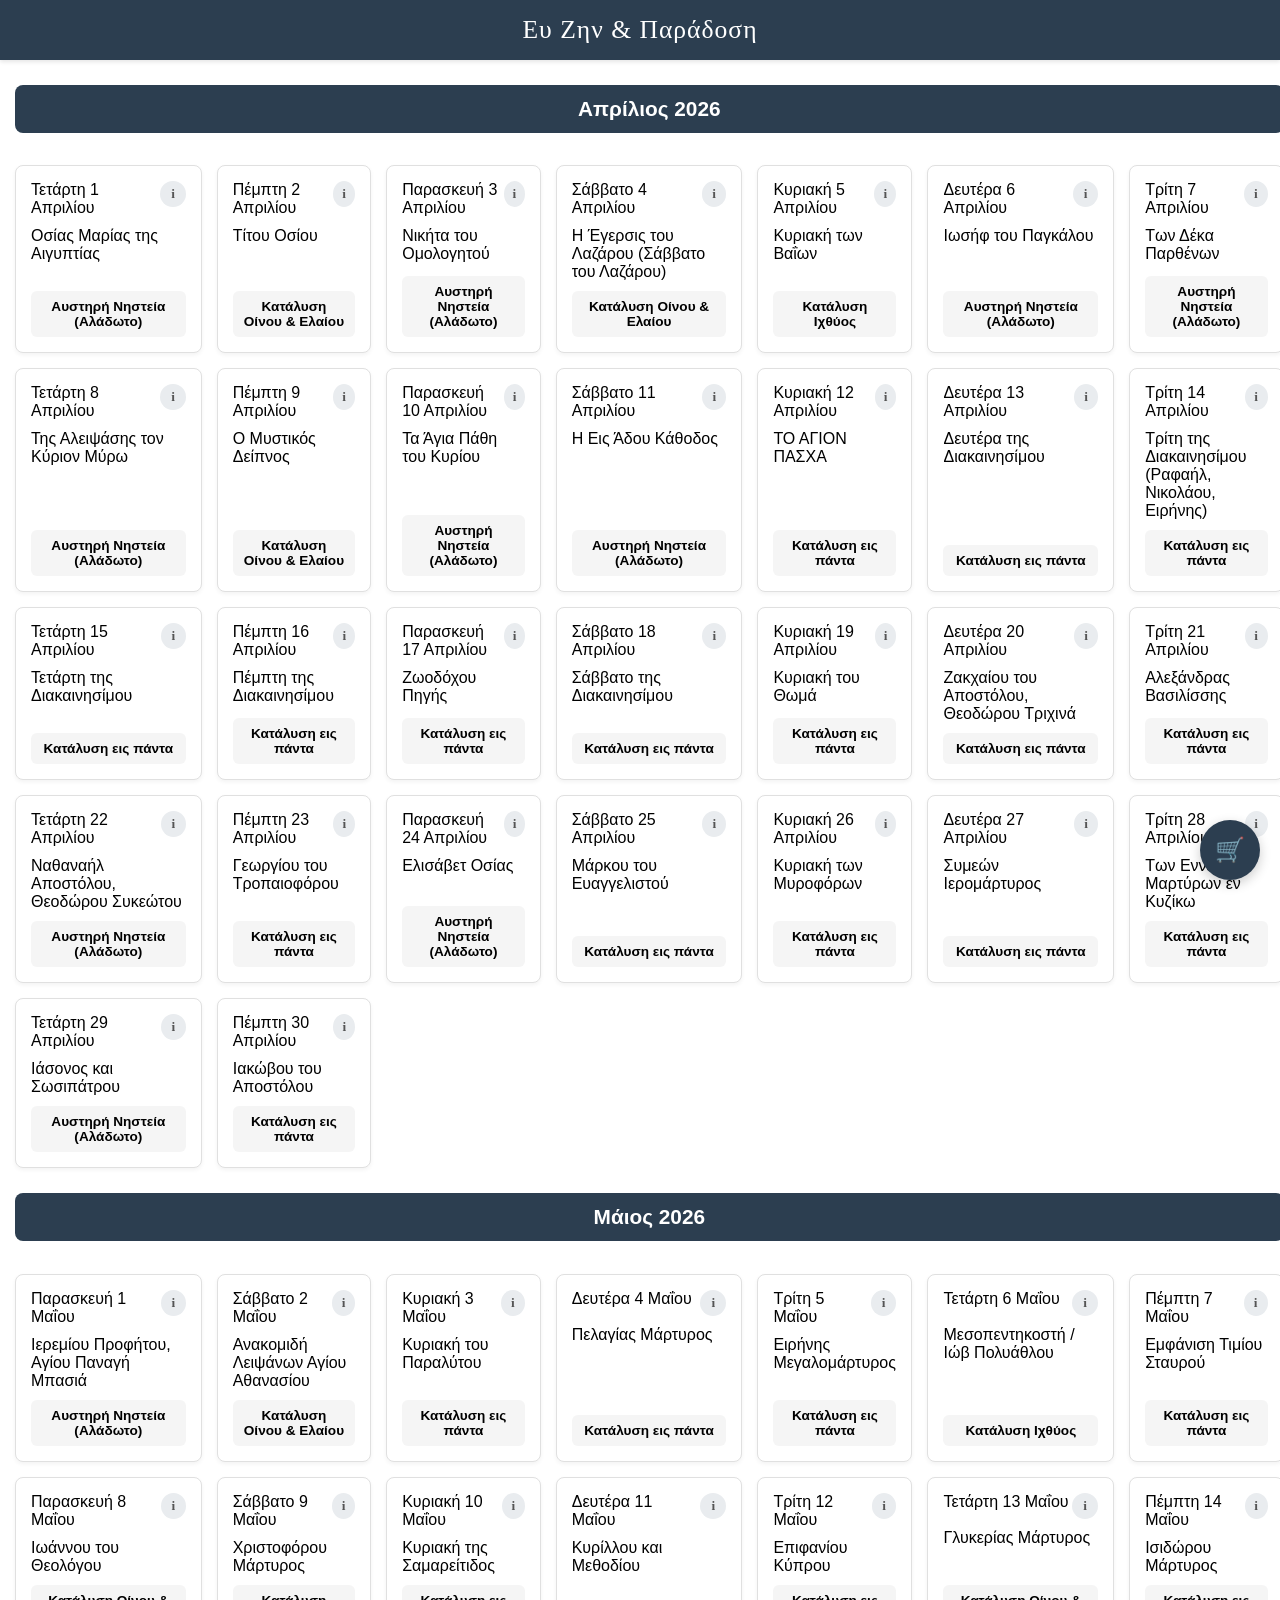
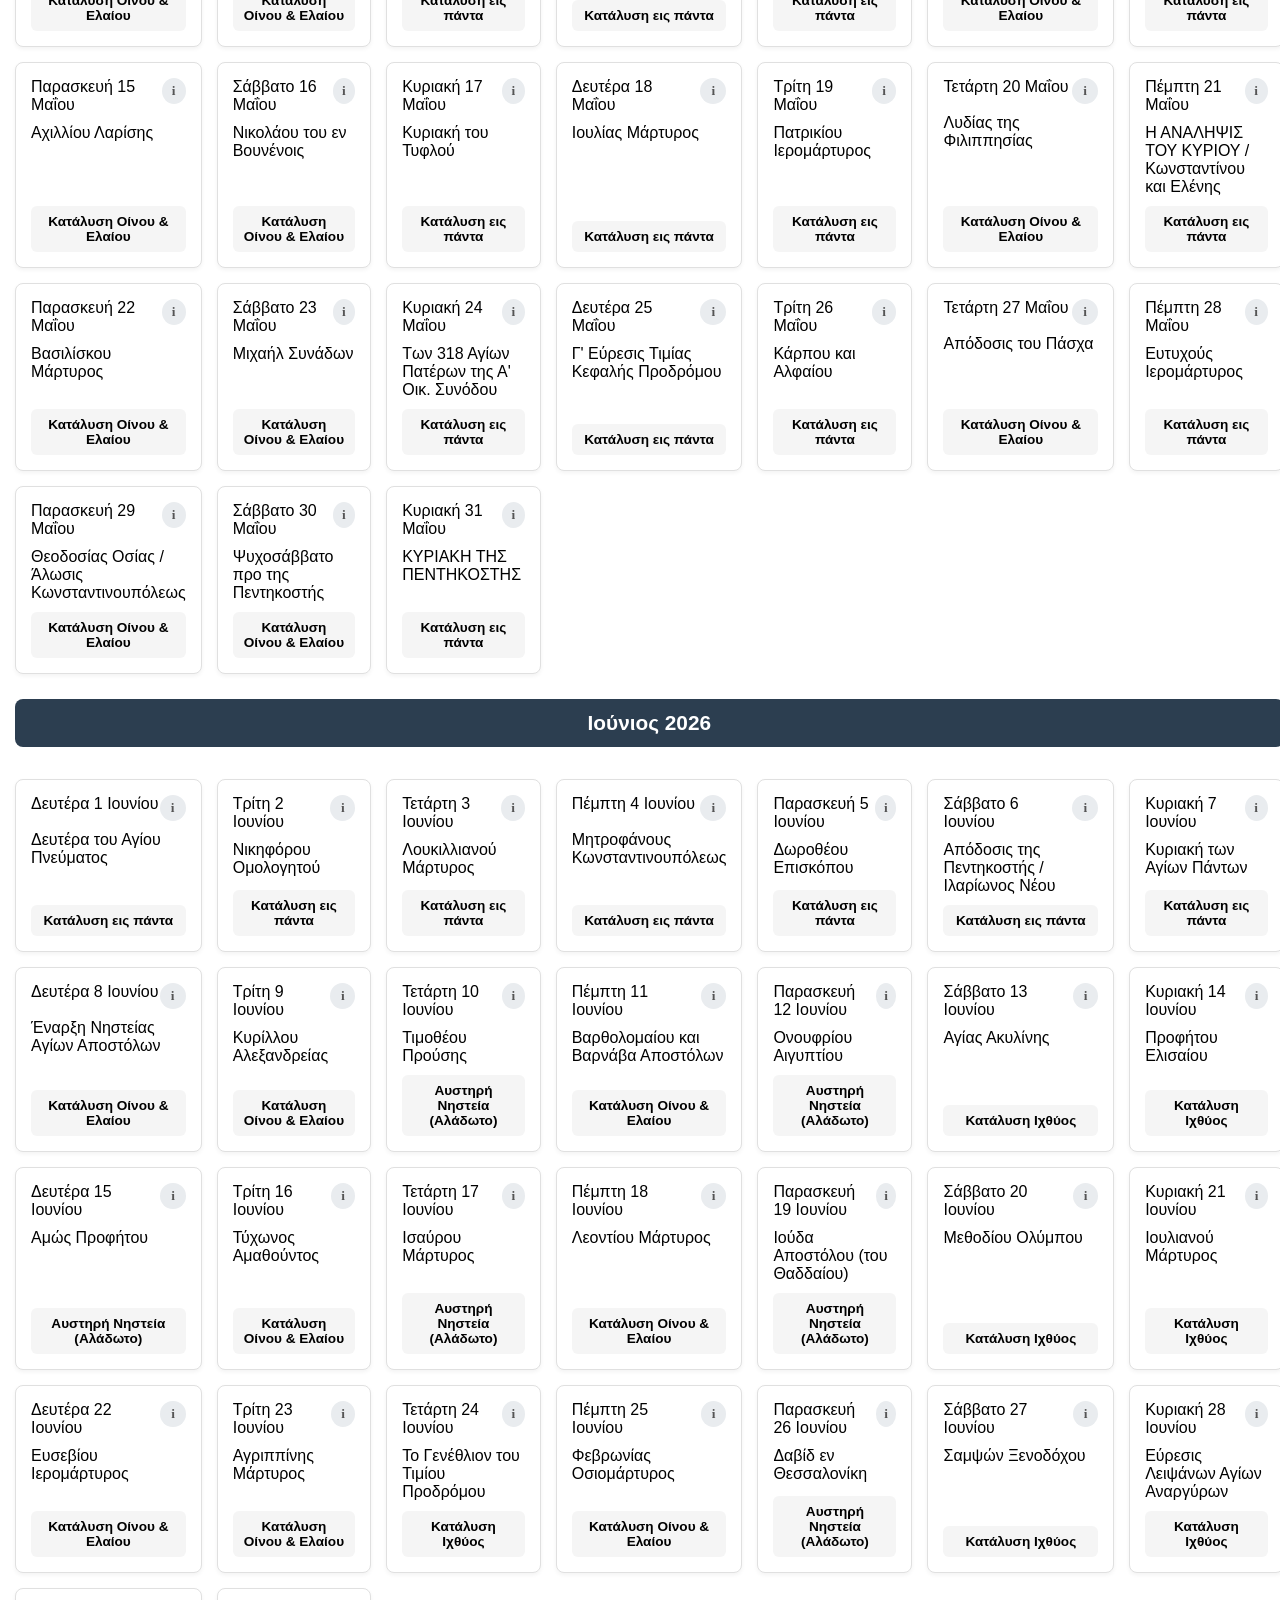
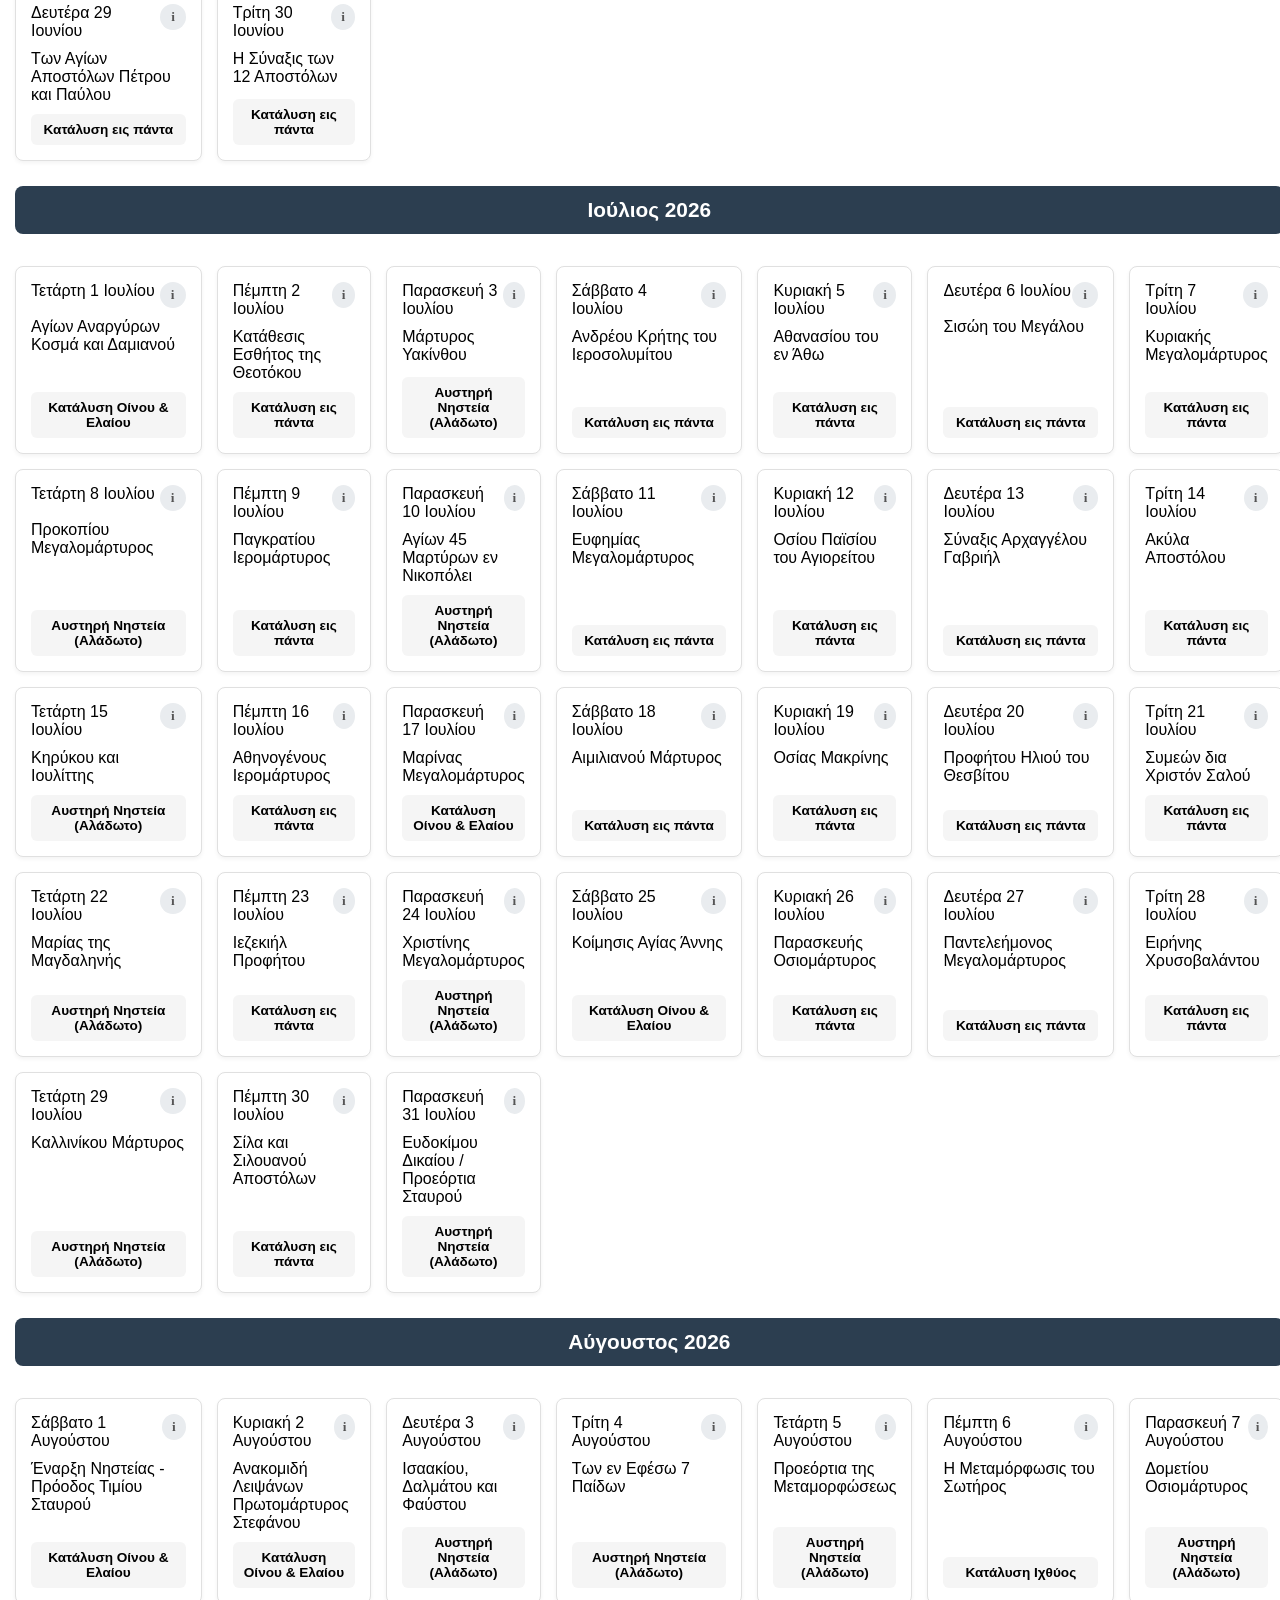
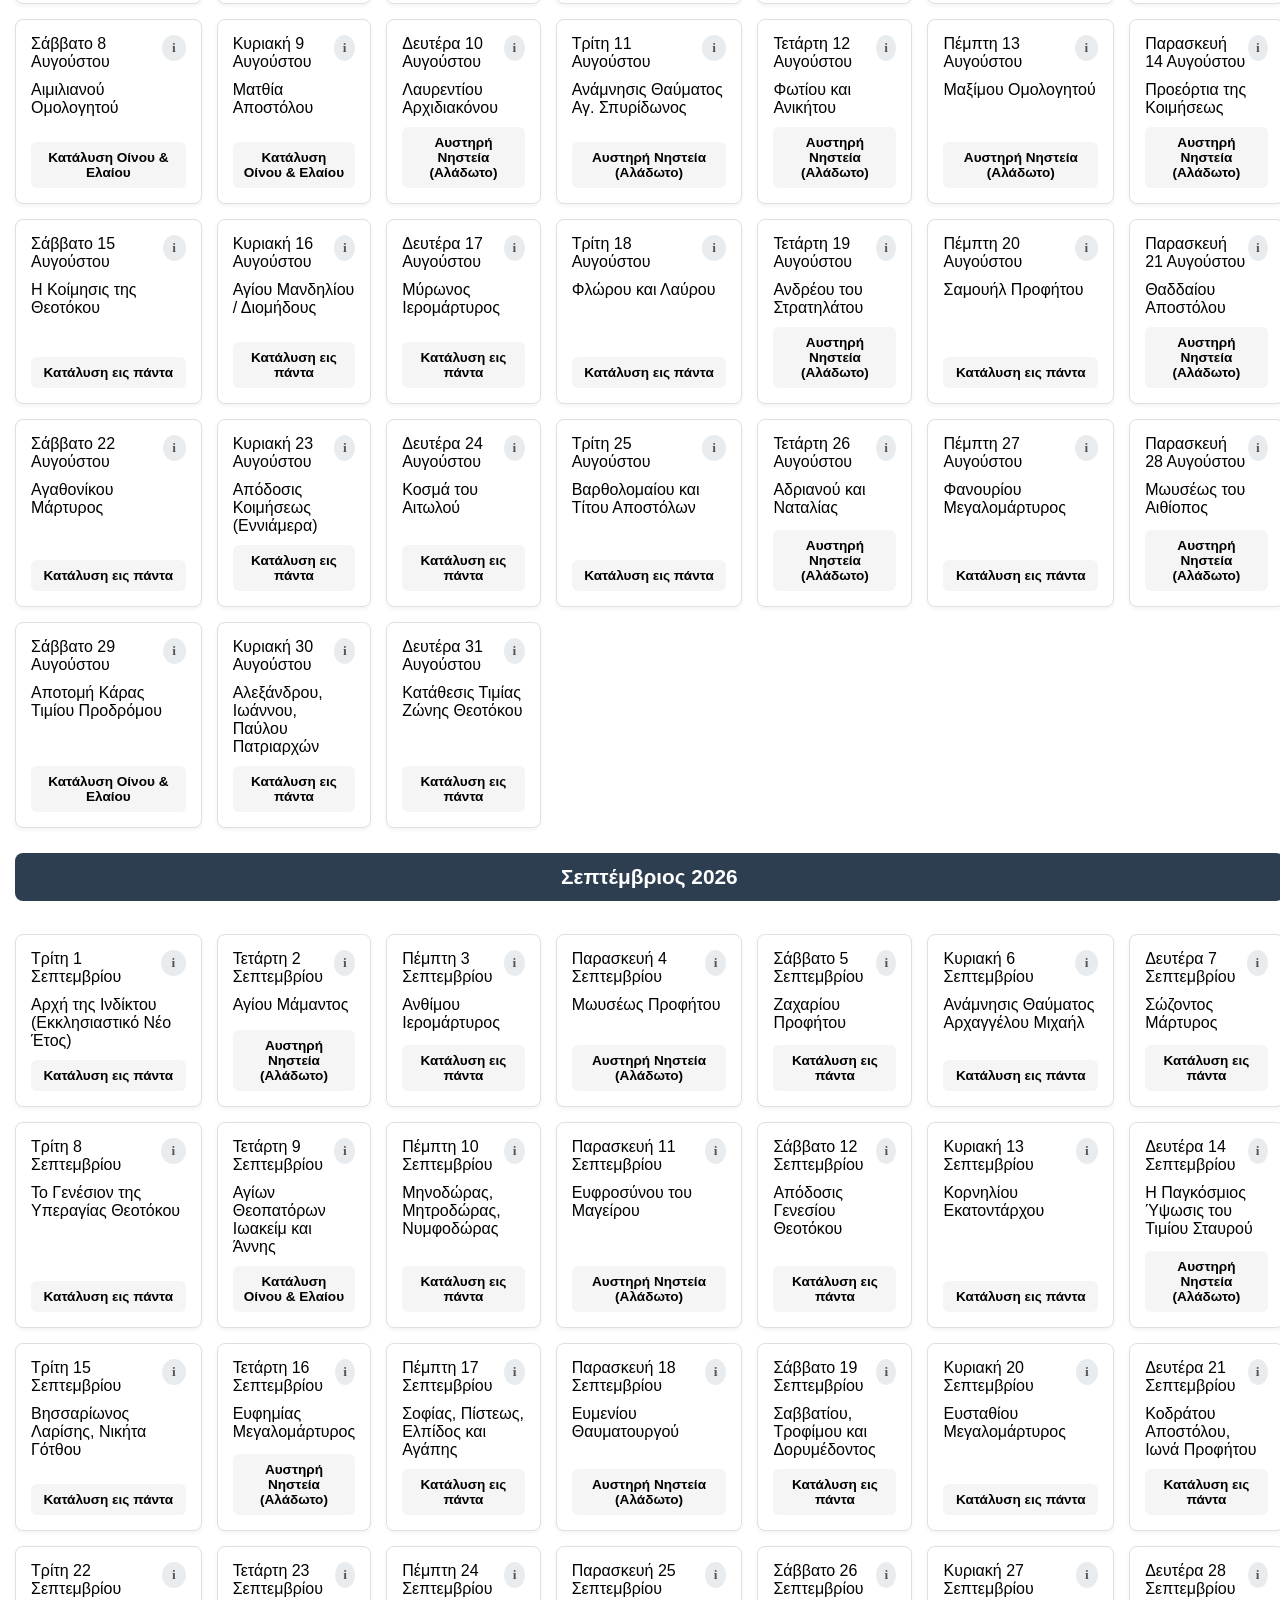
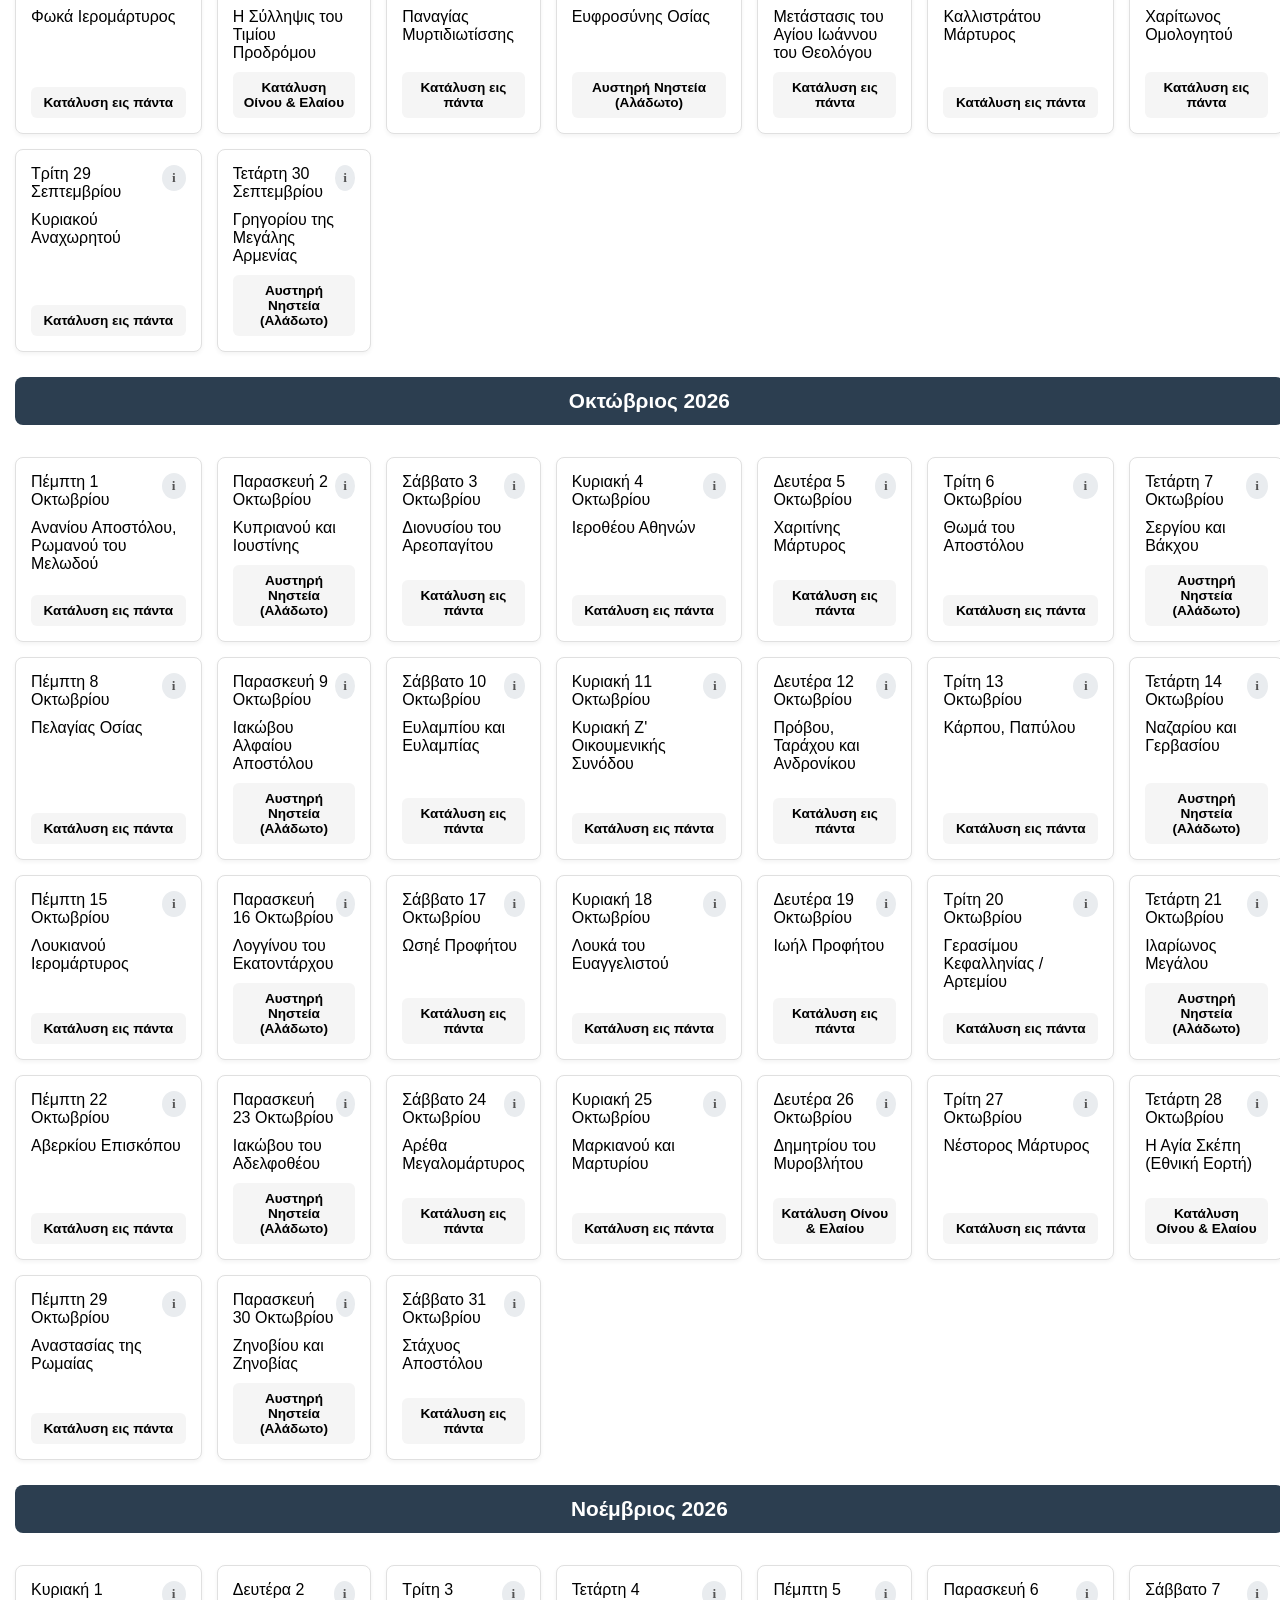
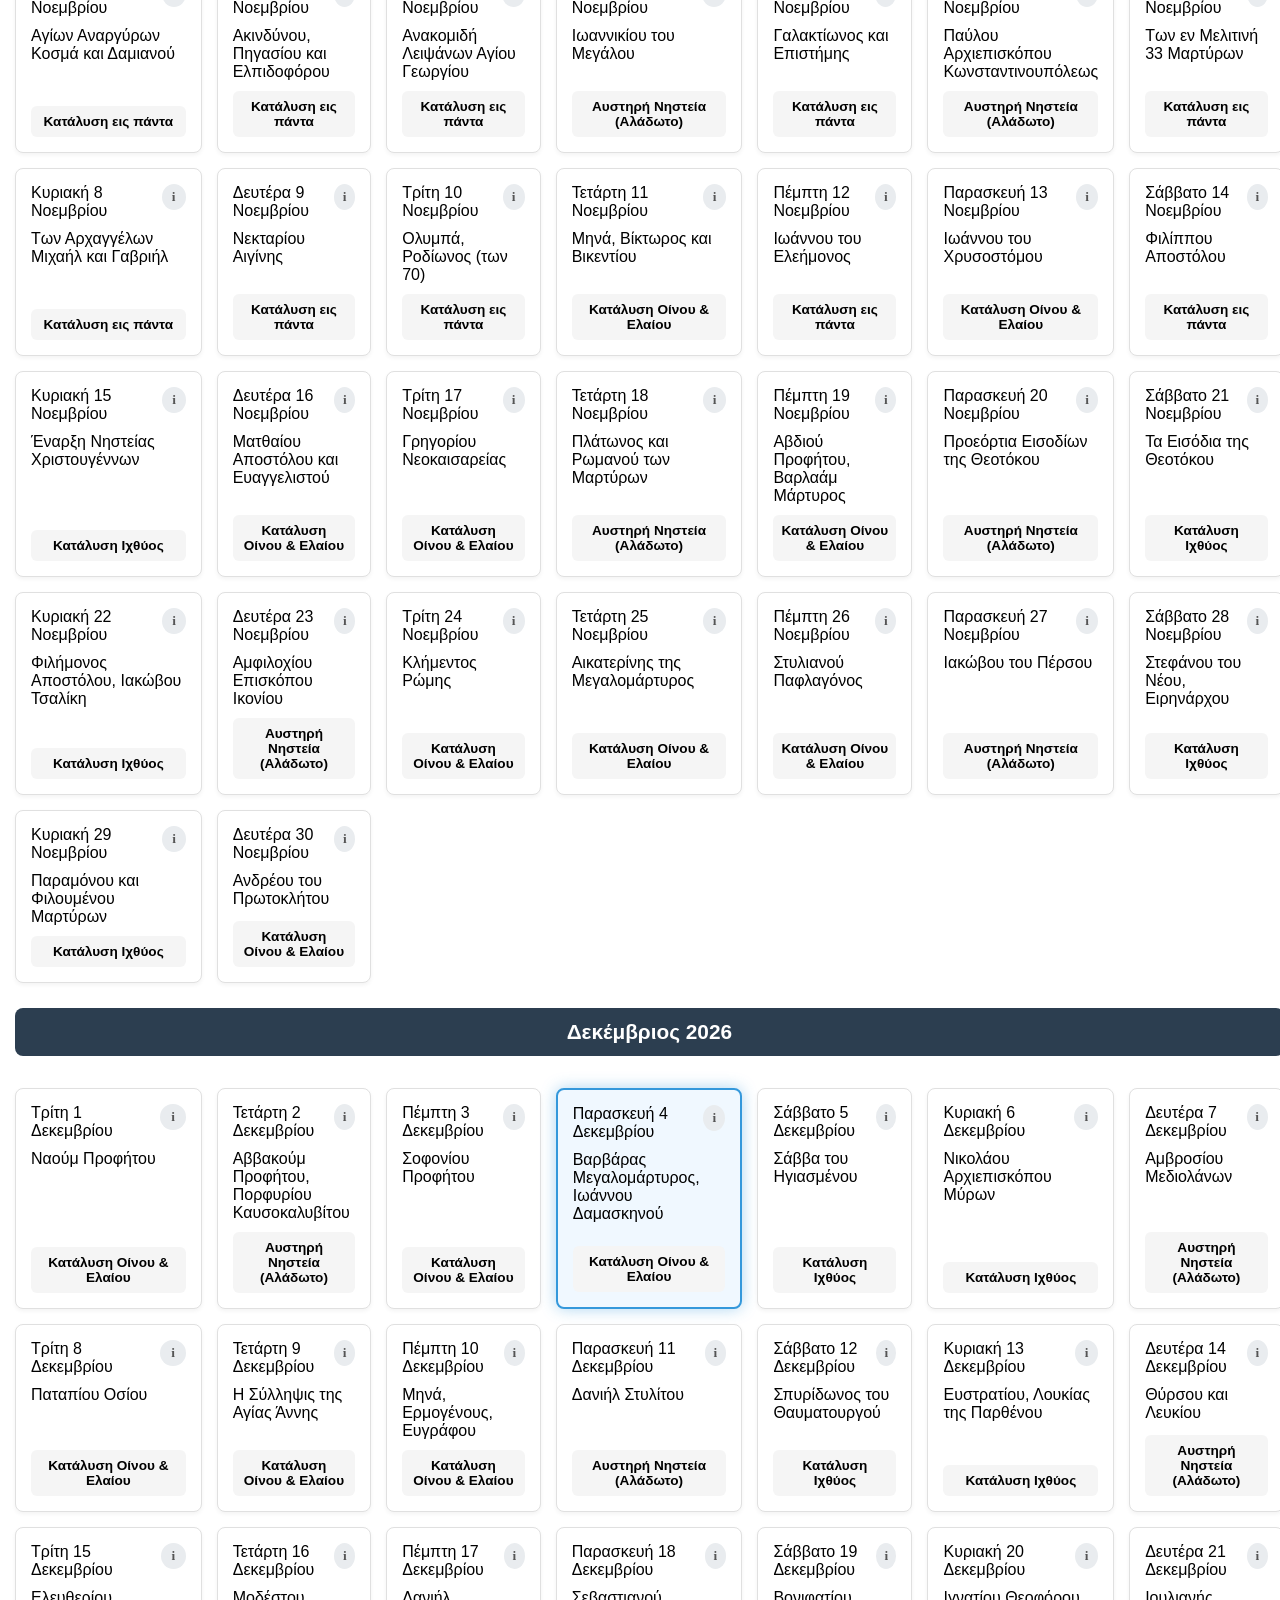
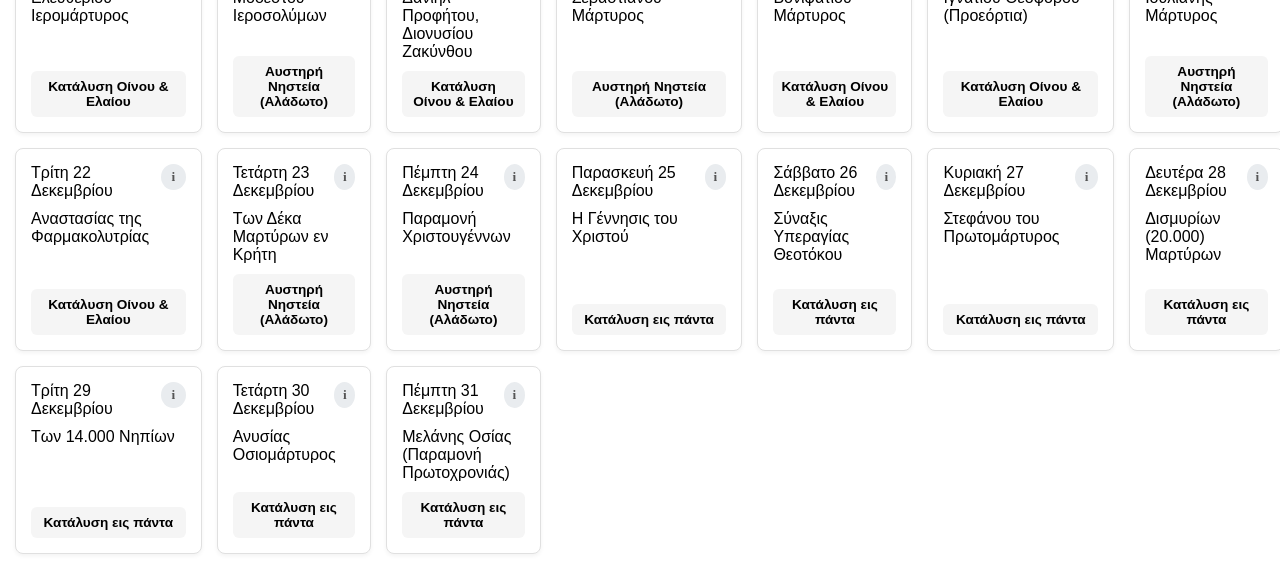
<file: index.html>
﻿<!DOCTYPE html>
<html lang="el">

<head>
    <meta charset="UTF-8">
    <meta name="viewport" content="width=device-width, initial-scale=1.0">
    <title>Ευ Ζην & Παράδοση</title>
    <link rel="stylesheet" href="css/style.css">
    <link rel="manifest" href="manifest.json">
    <link rel="icon" href="data:,">
    <meta name="theme-color" content="#2c3e50">
    <script async src="https://www.googletagmanager.com/gtag/js?id=G-W6TFYC0R31"></script>
    <script>
      window.dataLayer = window.dataLayer || [];
      function gtag(){dataLayer.push(arguments);}
      gtag('js', new Date());

      gtag('config', 'G-W6TFYC0R31');
    </script>
</head>

<body>
    <header class="app-header">
        <h1>Ευ Ζην & Παράδοση</h1>
    </header>

    <main id="app-content">
        <!-- Modular HTML views will be injected here -->
    </main>

    <!-- Modal Έξυπνης Λίστας Αγορών -->
    <div id="shopping_modal" style="display: none; position: fixed; top: 0; left: 0; width: 100vw; height: 100vh; background-color: rgba(0, 0, 0, 0.7); z-index: 9999; align-items: center; justify-content: center;" onclick="if(event.target === this) closeModal('shopping_modal')">
        <div style="background: #ffffff; padding: 25px; border-radius: 12px; width: 90%; max-width: 500px; max-height: 80vh; overflow-y: auto; box-shadow: 0 10px 25px rgba(0, 0, 0, 0.2);" onclick="event.stopPropagation()">
            <button class="close-btn" onclick="closeModal('shopping_modal')" aria-label="Κλείσιμο" style="float: right; border: none; background: none; font-size: 1.5em; cursor: pointer;">&times;</button>
            <h2 style="margin-top: 0;">Λίστα Αγορών</h2>
            
            <div class="quick-select-btns" style="display: flex; gap: 10px; flex-wrap: wrap; margin-top: 15px; justify-content: center;">
                <button type="button" class="quick-btn" data-days="1" style="padding: 8px 12px; background: #f0f8ff; border: 1px solid #3498db; color: #2c3e50; border-radius: 20px; cursor: pointer; font-weight: bold;">1 Ημέρα</button>
                <button type="button" class="quick-btn" data-days="2" style="padding: 8px 12px; background: #f0f8ff; border: 1px solid #3498db; color: #2c3e50; border-radius: 20px; cursor: pointer; font-weight: bold;">2 Ημέρες</button>
                <button type="button" class="quick-btn" data-days="7" style="padding: 8px 12px; background: #f0f8ff; border: 1px solid #3498db; color: #2c3e50; border-radius: 20px; cursor: pointer; font-weight: bold;">1 Εβδομάδα</button>
                <button type="button" class="quick-btn" data-days="30" style="padding: 8px 12px; background: #f0f8ff; border: 1px solid #3498db; color: #2c3e50; border-radius: 20px; cursor: pointer; font-weight: bold;">1 Μήνας</button>
            </div>

            <div style="margin-top: 15px; display: flex; flex-direction: column; gap: 15px;">
                <div style="display: flex; align-items: center; justify-content: space-between;">
                    <label for="shop-start-date" style="font-weight: bold;">Από:</label>
                    <input type="date" id="shop-start-date" style="padding: 8px; border-radius: 5px; border: 1px solid #ccc; font-size: 1em; width: 75%;">
                </div>
                <div style="display: flex; align-items: center; justify-content: space-between;">
                    <label for="shop-end-date" style="font-weight: bold;">Έως:</label>
                    <input type="date" id="shop-end-date" style="padding: 8px; border-radius: 5px; border: 1px solid #ccc; font-size: 1em; width: 75%;">
                </div>
            </div>
            
            <button id="generate-list-btn" style="margin-top: 20px; padding: 12px; background-color: #2c3e50; color: white; border: none; border-radius: 8px; cursor: pointer; width: 100%; font-size: 1em; font-weight: bold;">
                Δημιουργία Λίστας
            </button>
            
            <div id="shopping-list-results" style="margin-top: 20px; line-height: 1.6; font-size: 0.95em; border-top: 1px solid #eee; padding-top: 15px;">
                <!-- Εδώ θα εμφανίζονται τα υλικά -->
            </div>
        </div>
    </div>

    <script>
        async function loadRoute(route) {
            try {
                const response = await fetch(route);
                const html = await response.text();
                document.getElementById('app-content').innerHTML = html;

                document.dispatchEvent(new Event('routeLoaded'));
            } catch (error) {
                console.error("Error loading route:", error);
                document.getElementById('app-content').innerHTML = '<p>Σφάλμα φόρτωσης.</p>';
                document.getElementById('app-content').innerHTML = `
                    <div style="background-color: #ffebee; color: #c62828; padding: 20px; border-radius: 8px; border: 1px solid #ef9a9a; margin-top: 20px;">
                        <h3 style="margin-bottom: 10px;">⚠️ Προσοχή: Λείπουν οι φάκελοι!</h3>
                        <p>Το <b>index.html</b> λειτουργεί, αλλά δεν βρίσκει τον φάκελο <strong>kentriki_selida</strong>.</p>
                        <br>
                        <p>Δημιούργησε τον φάκελο στην αριστερή μπάρα του VS Code και βάλε μέσα το <b>calendar.html</b>.</p>
                    </div>`;
            }
        }
        window.onload = () => loadRoute('kentriki_selida/calendar.html');
    </script>
    <script src="pathmata/interactions.js"></script>
    <script>
        if ('serviceWorker' in navigator) {
            window.addEventListener('load', () => {
                navigator.serviceWorker.register('service-worker.js').then(registration => {
                    console.log('ServiceWorker καταχωρήθηκε επιτυχώς με scope: ', registration.scope);
                }).catch(error => {
                    console.error('Η καταχώρηση του ServiceWorker απέτυχε: ', error);
                });
            });
        }
    </script>

    <!-- Floating Action Buttons -->
    <button id="shopping-btn" onclick="document.getElementById('shopping_modal').style.display = 'flex';" title="Λίστα Αγορών">🛒</button>
    <button id="install-btn" class="install-btn" style="display: none;">📥 Λήψη App</button>
</body>

</html>
</file>
<file: css/style.css>
/* Basic styles to resolve the missing CSS error */
body {
    font-family: Arial, sans-serif;
    margin: 0;
    padding: 0;
}

/* Στυλ για το Header της εφαρμογής */
.app-header {
    background-color: #2c3e50;
    color: white;
    padding: 15px 20px;
    text-align: center;
    box-shadow: 0 2px 4px rgba(0,0,0,0.1);
    position: sticky; /* Κάνει το header να 'κολλάει' πάνω καθώς ο χρήστης σκρολάρει */
    top: 0;
    z-index: 900; /* Κάτω από τα modals και τα floating buttons */
}

.app-header h1 {
    margin: 0;
    font-size: 1.6em;
    font-family: 'Georgia', serif; /* Δίνει μια πιο premium και παραδοσιακή αίσθηση */
    letter-spacing: 1px;
    font-weight: normal; /* Πιο κομψή εμφάνιση */
}

#calendar-grid {
    display: grid;
    grid-template-columns: repeat(7, 1fr);
    gap: 15px;
    padding: 15px;
}

/* Στυλ για τις κάρτες των ημερών */
.day-card {
    border: 1px solid #e0e0e0;
    border-radius: 8px;
    padding: 15px;
    background-color: #ffffff;
    box-shadow: 0 2px 4px rgba(0, 0, 0, 0.05);
    display: flex;
    flex-direction: column;
    gap: 10px;
    transition: transform 0.2s ease, box-shadow 0.2s ease;
}

.day-card:hover {
    transform: translateY(-2px);
    box-shadow: 0 4px 8px rgba(0, 0, 0, 0.1);
}

.fasting-label {
    margin-top: auto; /* Σπρώχνει το label στο κάτω μέρος της κάρτας */
    padding: 8px;
    background-color: #f5f5f5;
    border-radius: 6px;
    text-align: center;
    font-size: 0.85em;
    font-weight: bold;
}

/* Στυλ για τα Modals Συνταγών και Πληροφοριών Εορτών */
#recipes-modal,
#info-modal,
#shopping_modal {
    display: none;
    position: fixed;
    top: 0;
    left: 0;
    width: 100vw;
    height: 100vh;
    background-color: rgba(0, 0, 0, 0.7);
    z-index: 9999;
    align-items: center;
    justify-content: center;
}

/* Το εσωτερικό κουτί περιεχομένου των Modals */
#recipes-modal > div,
#info-modal > div,
#shopping_modal > div {
    background: #ffffff;
    padding: 25px;
    border-radius: 12px;
    width: 90%;
    max-width: 500px;
    max-height: 80vh;
    overflow-y: auto;
    box-shadow: 0 10px 25px rgba(0, 0, 0, 0.2);
}

/* Στυλ για τον τίτλο του μήνα στο grid */
.month-header {
    grid-column: 1 / -1; /* Εξασφαλίζει ότι πιάνει όλες τις στήλες */
    background-color: #2c3e50;
    color: white;
    padding: 12px;
    text-align: center;
    border-radius: 8px;
    font-size: 1.3em;
    margin-top: 10px;
}

/* Στυλ για την επισήμανση της σημερινής ημέρας */
.day-card.today-highlight {
    border: 2px solid #3498db;
    background-color: #f0f8ff;
    box-shadow: 0 0 15px rgba(52, 152, 219, 0.4);
}

/* Στυλ για την περιγραφή της εορτής στο Info Modal */
#feast-description {
    font-size: 0.95em;
    line-height: 1.6;
    margin-top: 15px;
    color: #444;
}

/* Στυλ για το κουμπί εγκατάστασης (PWA) */
.install-btn {
    position: fixed;
    top: 20px;
    right: 20px;
    background: linear-gradient(135deg, #3498db, #2980b9);
    color: #ffffff;
    border: none;
    border-radius: 25px;
    padding: 10px 20px;
    font-size: 0.9em;
    font-weight: bold;
    box-shadow: 0 4px 15px rgba(52, 152, 219, 0.4);
    cursor: pointer;
    transition: transform 0.2s ease, box-shadow 0.2s ease;
    z-index: 1000;
}

.install-btn:hover {
    transform: translateY(-2px);
    box-shadow: 0 6px 20px rgba(52, 152, 219, 0.6);
}

/* Στυλ για το κουμπί Λίστας Αγορών και τα αποτελέσματα */
#shopping-btn {
    position: fixed;
    bottom: 20px;
    right: 20px;
    width: 60px;
    height: 60px;
    background-color: #2c3e50;
    color: white;
    border: none;
    border-radius: 50%;
    display: flex;
    align-items: center;
    justify-content: center;
    font-size: 1.5em;
    box-shadow: 0 4px 12px rgba(0, 0, 0, 0.2);
    cursor: pointer;
    z-index: 1000;
    transition: transform 0.2s ease, background-color 0.2s ease;
    transform: translateZ(0); /* Εξαναγκάζει την απόδοση σε ξεχωριστό layer για να διορθωθούν πιθανά rendering bugs σε πολύπλοκες σελίδες */
}

#shopping-btn:hover {
    transform: scale(1.05);
    background-color: #34495e;
}

#shopping-list-results h3 {
    color: #2c3e50;
    font-size: 1.1em;
    margin-top: 15px;
    margin-bottom: 8px;
    border-bottom: 2px solid #f0f8ff;
    padding-bottom: 4px;
}

#shopping-list-results ul {
    list-style-type: disc;
    margin-top: 0;
    margin-left: 20px;
    padding-left: 0;
    color: #444;
}

#shopping-list-results li {
    margin-bottom: 6px;
}

/* Στυλ για τα Quick Select Buttons */
.quick-select-btns {
    display: flex;
    flex-wrap: wrap;
    gap: 10px;
    justify-content: center;
    margin-bottom: 15px;
}

.quick-btn {
    padding: 8px 12px;
    background-color: #f0f8ff;
    border: 1px solid #3498db;
    color: #2c3e50;
    border-radius: 20px;
    cursor: pointer;
    font-weight: bold;
    transition: background-color 0.2s ease, color 0.2s ease;
}

.quick-btn:hover {
    background-color: #3498db;
    color: #ffffff;
}

/* Responsive Design για κινητές συσκευές */
@media (max-width: 768px) {
    #calendar-grid {
        grid-template-columns: 1fr; /* Στοίχιση καρτών σε 1 στήλη */
    }

    #recipes-modal > div,
    #info-modal > div,
    #shopping_modal > div {
        width: 95%;
        max-height: 90vh;
        overflow-y: auto;
    }

    #shopping-btn {
        width: 50px;
        height: 50px;
        font-size: 1.3em;
        bottom: 20px;
        right: 20px;
    }

    /* Προσαρμογή του κουμπιού εγκατάστασης σε μικρές οθόνες */
    .install-btn {
        top: 15px;
        right: 15px;
        padding: 8px 15px;
        font-size: 0.85em;
    }
}
</file>
